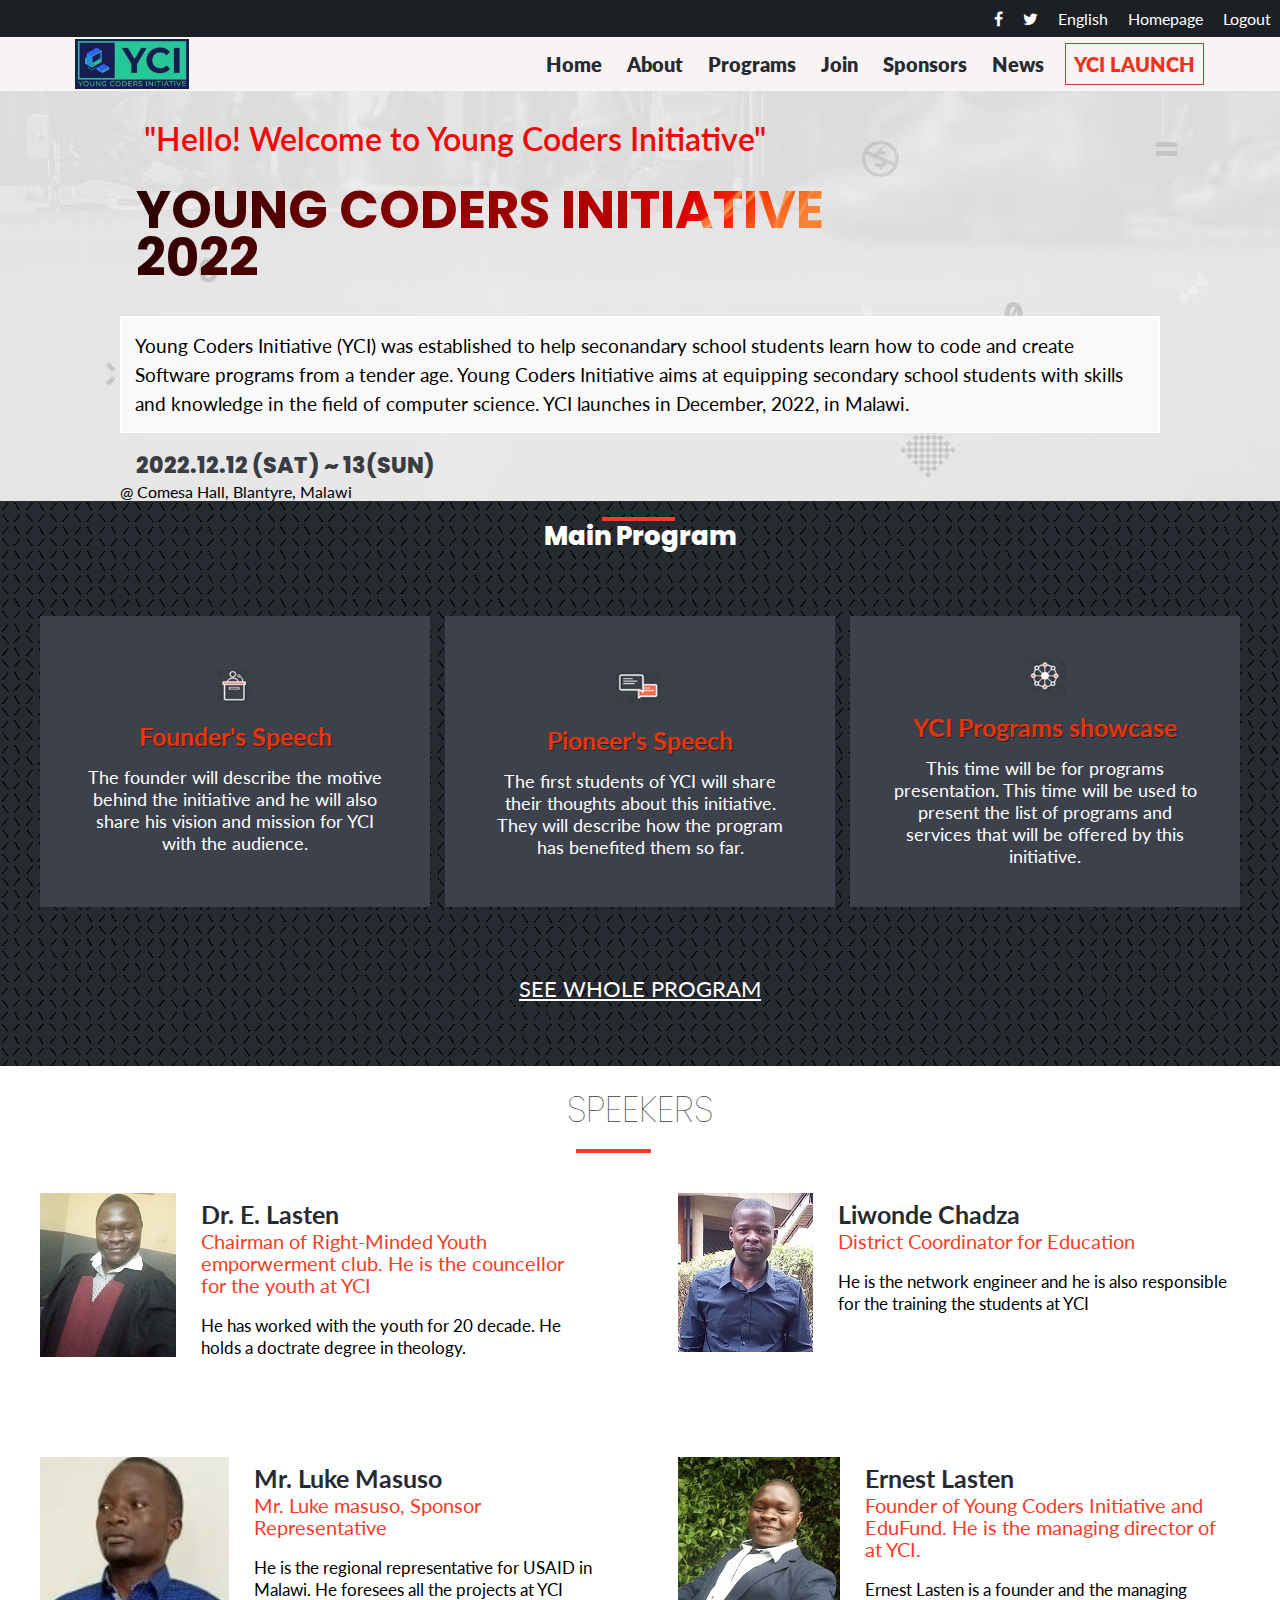
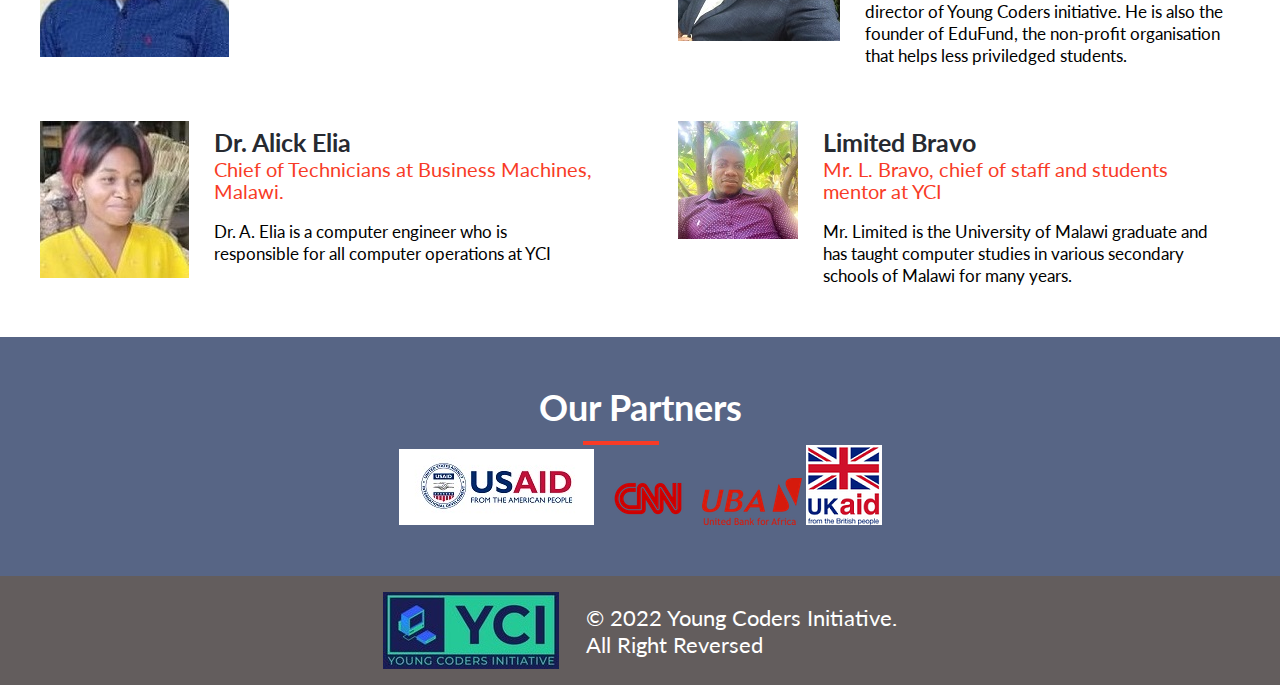
<file: index.html>
<!DOCTYPE html>
<html lang="en">
<head>
  <meta charset="utf-8">
  <meta name="viewport" content="width=device-width, initial-scale=1">
  <link rel="stylesheet" href="https://maxcdn.bootstrapcdn.com/font-awesome/4.4.0/css/font-awesome.min.css">
  <link href="style.css" rel="stylesheet" type="text/css">
  <title>Young Coders Website</title>
</head>
<body>
  <header class="container">
    <nav class="navbar firstnav">
      <a class="navbaritem" href="#">
        <i class="fa fa-facebook fa_custom"></i>
      </a>
      <a class="navbaritem" href="#">
        <i class="fa fa-twitter"></i>
      </a>
      <a class="navbaritem" href="#">English</a>
      <a class="navbaritem" href="index.html">Homepage</a>
      <a class="navbaritem" href="#">Logout</a>
    </nav>
    <nav class="secondnav">
      <div class="YCInavlogo">
        <div class="humburgermenu">
          <span class="iconbar"></span>
          <span class="iconbar"></span>
          <span class="iconbar"></span>
        </div>
        <a id="YCInavlogo" href="index.html">
          <img src="./img/YCI-LOGO2.jpg" alt="Young coders initiative logo">
        </a>
      </div>
      <div class="collapse navbar-collapse" id="navbarmenu">
        <a class="navbarlinks" href="index.html">Home</a>
        <a class="navbarlinks" href="aboutPage.html">About</a>
        <a class="navbarlinks" href="#">Programs</a>
        <a class="navbarlinks" href="#">Join</a>
        <a class="navbarlinks" href="#">Sponsors</a>
        <a class="navbarlinks" href="#">News</a>
        <a href="#"  class="ycilaunch navbarlinks">YCI LAUNCH</a>
      </div>
    </nav>
  </header>
  <section class="main-container">
    <section class="main-section">
      <p class="welcome-note">"Hello! Welcome to Young Coders Initiative"</p>
      <h1 class="YCI-h1">YOUNG CODERS INITIATIVE
        <br>2022<br/>
      </h1>
      <p class="YCI-infor">
        Young Coders Initiative (YCI) was established to help seconandary school students learn 
        how to code and create Software programs from a tender age. Young Coders Initiative 
        aims at equipping secondary school students with skills and knowledge in the field of computer science. 
        YCI launches in December, 2022, in Malawi.
      </p>
      <h2 class="period">2022.12.12 (SAT) ~ 13(SUN)</h2>
      <p class="venue">@ Comesa Hall, Blantyre, Malawi</p>
    </section>
    <section class="programs">
      <h2 class="programs-header">Main Program</h2>
      <div class="row">
        <div class="col-row">
          <img class="presentation" src="./img/lecture.png" alt="Lecture">
          <h3>Founder's Speech</h3>
          <p>The founder will describe the motive behind the initiative and he will also share his vision and mission for YCI with the audience.</p>
        </div>
        <div class="col-row">
          <img class="speech" src="./img/chat.png" alt="icon for chat">
          <h3>Pioneer's Speech</h3>
          <p>The first students of YCI will share their thoughts about this initiative. They will describe how the program has benefited them so far.</p>
        </div>
        <div class="col-row">
          <img src="./img/connect.png" alt="Connect">
          <h3>YCI Programs showcase</h3>
          <p>
            This time will be for programs presentation. This time will be used to present the list of programs and services that will be offered by this initiative. 
          </p>
        </div>
      </div>
      <div class="bcomYCIstudent">
        <button class="bcom-YCI-member" type="button">Join YCI</button>
        <a href="#" class="see-details">SEE WHOLE PROGRAM</a>
      </div>
    </section>
    <section class="speakers-container">
      <h2 class="speakers">SPEEKERS</h2>
      <div class="gridofspeakers">
      </div>
    </section>
  </section>
  <footer>
    <div class="partner">
      <h3 class="footerhd">Our Partners</h3>
      <div>
        <img src="./img/usaid_logo.jpg" alt="USAID logo">
        <img src="./img/Logo-CNN.png" alt="CNN logo">
        <img src="./img/uba-logo.png" alt="UBA logo">
        <img src="./img/ukaid-(1).png" alt="UKAID logo">
      </div>
    </div>
    <div class="footeritems">
      <img class="footerlogo" src="./img/YCI-LOGO2.jpg" alt="YCI Logo">
      <p class="YCItext">&copy; 2022 Young Coders Initiative. <br/> All Right Reversed</p>
    </div>
  </footer>
  <script src="App.js"></script>
</body>
</html>
</file>
<file: style.css>
@import url('https://fonts.googleapis.com/css2?family=Lato:wght@700&display=swap');
@import url('https://fonts.googleapis.com/css2?family=Lato:wght@700&family=Poppins:wght@800&display=swap');

*,
*::before,
*::after {
  margin: 0;
  box-sizing: border-box;
}

#YCInavlogo {
  display: none;
}

#navbarmenu {
  display: none;
}

.firstnav {
  display: none;
  padding: 9px;
  justify-content: flex-end;
  background-color: #1c1f23;
  gap: 20px;
}

.navbaritem {
  color: #fff;
  text-decoration: none;
  transition: 1s;
}

body {
  font-family: 'Lato', sans-serif;
}

.navbaritem:hover {
  transform: scale(1.5);
  color: #f76c39;
}

.secondnav {
  background-color: rgb(249, 244, 244);
}

.humburgermenu {
  padding: 10px;
  width: 90px;
  height: 70px;
}

.iconbar {
  color: #30353f;
  display: block;
  margin: 9px auto;
  height: 9px;
  width: 52px;
  background-color: #282e3b;
}

#navbarmenu.active {
  display: flex;
  align-items: center;
  justify-content: center;
  flex-direction: column;
  gap: 20px;
}

.navbarlinks {
  padding: 5px;
  font-size: 20px;
  font-weight: 800;
  text-decoration: none;
  transition: 1s;
  color: #272a31;
}

.navbarlinks:hover {
  transform: scale(1.2);
  color: #153df1;
}


.YCI-h1:hover {
  animation: shake 0.82s cubic-bezier(.36,.07,.19,.97) both;
  transform: translate3d(0, 0, 0);
  backface-visibility: hidden;
  perspective: 1000px;
}

@keyframes shake {
  10%, 90% {
    transform: translate3d(-1px, 0, 0);
  }
  
  20%, 80% {
    transform: translate3d(2px, 0, 0);
  }

  30%, 50%, 70% {
    transform: translate3d(-4px, 0, 0);
  }

  40%, 60% {
    transform: translate3d(4px, 0, 0);
  }
}

.ycilaunch {
  color: #f0331e;
  padding: 8px;
  margin: 1px;
  border: 1px solid #b44336;
}

.main-section {
  background: #eee;
  background-image: url('./img/landingPage.jpg');
  background-size: cover;
  background-blend-mode: multiply;
}

.welcome-note {
  margin-bottom: 12px;
  color: #f30808;
  font-size: 32px;
  font-weight: 600;
  padding-top: 28px;
  padding-left: 24px;
}

h1 {
  font-family: 'Poppins', sans-serif;
  font-weight: bolder;
  background-image: url(./img/red-background-17.png);
  background-size: cover;
  padding: 16px; 
  -webkit-background-clip: text;
  color: #e44837;
  -webkit-text-fill-color: transparent;
  font-size: 52px;
  line-height: 48px;
}

h2 {
  padding: 16px 16px 0 16px;
  font-size: 36px;
  font-weight: 800;
  font-family: 'Poppins', sans-serif;
  color: #393c42;
}

h3 {
  color: rgb(231, 54, 14);
  font-size: 25px;
  font-weight: 700;
  text-shadow: 1px 1px hsl(0deg 0% 13%);
}

.YCI-infor {
  background-color: #faf9f9;
  border: 1px solid #fff;
  font-size: 19px;
  line-height: 29px;
  margin-top: 18px;
  padding: 14px;
}

.period {
  font-size: 22px;
  color: #393c42;
  padding: 20 15px 115px 15px;
}

.programs {
  background: #272a31;
  background-image: url(./img/main-section.jpg);
  background-size: cover;
  background-blend-mode: darken;
}

.programs-header {
  color: #fff;
  font-size: 26px;
  text-align: center;
  position: relative;
  padding-bottom: 20px;
}

.programs-header::before {
  width: 73px;
  left: 44%;
  content: '';
  position: absolute;
  border: 2px solid #f83b26;
  
}

.row {
  display: grid;
  grid-template-rows: repeat(3, 1fr);
  row-gap: 15px;
  padding: 40px;
}

.col-row {
  display: flex;
  justify-content: center;
  align-items: center;
  gap: 15px;
  background-color: #3c414b;
  padding: 40px;
}

.col-row:hover {
  border: 3px solid #fff;
}

.col-row p {
  color: #fff;
  font-size: 18px;
  text-align: center;
}

.bcomYCIstudent {
  display: flex;
  flex-direction: column;
  justify-content: center;
  align-items: center;
}

.bcom-YCI-member {
  padding: 28px;
  font-size: 22px;
  color: #fff;
  background-color: #f83b26;
  border: none;
  margin-bottom: 36px;
}

.see-details {
  display: none;
}

.speakers {
  text-align: center;
  font-weight: 105;
  position: relative;
  padding-bottom: 16px;
}

.speakers::before {
  content: '';
  position: absolute;
  border: 2px solid #f83b26;
  width: 75px;
  bottom: 0;
  left: 43%;
}

.gridofspeakers {
  display: grid;
  grid-template-rows: repeat(4, 1fr);
  row-gap: 20px;
  padding: 28px;
}

.img-container {
  position: relative;
}

.chess-bg {
  position: absolute;
  background-image: url(./img/chaseboard.png);
  background-size: cover;
  width: 150px;
  height: 150px;
  z-index: -1;
  top: -5%;
  left: -6%;
}

.col {
  display: flex;
  padding: 12px;
  gap: 15px;
  transition: 1s;
}

.col:hover {
  transform: scale(0.9);
}

.aboutspeaker {
  padding: 10px;
  line-height: 22px;
}

.speakername {
  color: #272a31;
  text-shadow: none;
}

.personality {
  color: #f83b26;
  margin-bottom: 19px;
  font-size: 20px;
  padding-top: 5px;
}

.description {
  font-size: 17px;
}

footer {
  display: none;
}

#about-welcome-note {
  text-align: center;
}

.aboutheader {
  text-align: center;
}


.aboutheader:hover {
  animation: shake 0.82s cubic-bezier(.36,.07,.19,.97) both;
  transform: translate3d(0, 0, 0);
  backface-visibility: hidden;
  perspective: 1000px;
  cursor: pointer;
}
  
@keyframes shake {
  10%, 90% {
    transform: translate3d(-1px, 0, 0);
  }
  
  20%, 80% {
    transform: translate3d(2px, 0, 0);
  }

  30%, 50%, 70% {
    transform: translate3d(-4px, 0, 0);
  }

  40%, 60% {
    transform: translate3d(4px, 0, 0);
  }
}

.about-container {
  background: #eee;
  background-image: url('./img/landingPage.jpg');
  background-size: cover;
  background-blend-mode: multiply;
}

.program-description {
  padding: 16px;
  text-align: center;
}

.detail-description {
  line-height: 36px;
  margin-bottom: 42px;
  background-color: #fff;
  padding: 16px;
  box-shadow: 2px 0 1px 2px lightgrey;
}

#email-navbarlinks {
  border-bottom: 2px solid #4b5364;
}

.contacts {
  margin-bottom: 60px;
}

.past-events {
  display: flex;
  justify-content: center;
  align-items: center;
  flex-direction: column;
  background: #fff;
  border-top: 2px solid lightslategray;
}

.past-event-header {
  text-align: center;
  padding-bottom: 18px;
  margin-bottom: 40px;
  position: relative;
}

.past-event-header::before {
  content: '';
  position: absolute;
  border: 2px solid #f83b26;
  width: 60px;
  bottom: 0;
  left: 45%;
}

.info-about-logo {
  max-width: 300px;
  margin: 0 auto;
  margin-bottom: 80px;
  display: flex;
  justify-content: center;
  transition: 1s;
}

.info-about-logo:hover {
  transform: scale(1.2);
}

.past-event-para {
  font-size: 18px;
  margin-bottom: 35px;
  text-align: center;
  max-width: 700px;
}

.event-media {
  display: flex;
  justify-content: center;
  align-items: center;
  gap: 30px;
  flex-direction: column;
  margin-bottom: 48px;
}

.container-20 {
  width: 500px;
  height: 300px;
  background: linear-gradient(rgb(236, 82, 66, 0.7), rgba(236, 82, 66, 0.7)), url('./img/students1.jpeg');
  background-repeat: no-repeat;
  background-size: cover;
  position: relative;
}

.container-21 {
  width: 500px;
  height: 300px;
  background: linear-gradient(rgb(236, 82, 66, 0.7), rgba(236, 82, 66, 0.7)), url('./img/students2.jpg');
  background-repeat: no-repeat;
  background-size: cover;
  position: relative;
}

.text-20,
.text-21 {
  position: absolute;
  top: 50%;
  left: 50%;
  transform: translate(-50%, -50%);
  font-size: 52px;
  color: #fff;
}

.container-20,
.container-21 {
  color: #ec5242;
  transition: 1s;
}

.container-20:hover,
.container-21:hover {
  transform: scale(1.1);
}

#about-footer {
  display: block;
}

.partner {
  display: flex;
  flex-direction: column;
  justify-content: center;
  align-items: center;
  background-color: #576585;
  padding: 48px;
}

.footerhd {
  color: #fff;
  font-size: 36px;
  text-shadow: none;
  padding-bottom: 16px;
  position: relative;
}

.footerhd::before {
  width: 76px;
  bottom: 0;
  content: '';
  position: absolute;
  border: 2px solid #f83b26;
  left: 22%;
}

.partner-logo img {
  padding: 16px;
}

.footeritems p {
  padding-left: 12px;
}

.footeritems { 
  background-color: rgb(99, 93, 93);
  display: flex;
  justify-content: center;
  align-items: center;
  gap: 15px;
  padding: 16px;
}

.footerlogo:hover {
  animation: shake 0.82s cubic-bezier(.36,.07,.19,.97) both;
  transform: translate3d(0, 0, 0);
  backface-visibility: hidden;
  perspective: 1000px;
  cursor: pointer;
}

@keyframes shake {
  10%, 90% {
    transform: translate3d(-1px, 0, 0);
  }
  
  20%, 80% {
    transform: translate3d(2px, 0, 0);
  }

  30%, 50%, 70% {
    transform: translate3d(-4px, 0, 0);
  }

  40%, 60% {
    transform: translate3d(4px, 0, 0);
  }
}

@media only screen and (max-width: 430px) {
  .col-row {
    flex-direction: column;
    justify-content: center;
    align-items: center;
  }

  .col {
    flex-direction: column;
    justify-content: center;
    align-items: center;
  }
}

@media (min-width: 768px) {
  .humburgermenu {
    display: none;
  }

  #navbarmenu {
    display: flex;
    align-items: center;
    justify-content: flex-end;
    gap: 15px;
  }

  .firstnav {
    display: flex;
  }

  .secondnav {
    display: flex;
    justify-content: space-between;
    padding: 2px 75px;
  }

  #YCInavlogo {
    display: flex;
    width: 80px;
    height: 50px;
  }

  #YCInavlogo:hover {
    animation: shake 0.82s cubic-bezier(.36,.07,.19,.97) both;
    transform: translate3d(0, 0, 0);
    backface-visibility: hidden;
    perspective: 1000px;
  }
  
  @keyframes shake {
    10%, 90% {
      transform: translate3d(-1px, 0, 0);
    }
    
    20%, 80% {
      transform: translate3d(2px, 0, 0);
    }
  
    30%, 50%, 70% {
      transform: translate3d(-4px, 0, 0);
    }
  
    40%, 60% {
      transform: translate3d(4px, 0, 0);
    }
  }

  #navbarmenu:active {
      text-decoration: underline;
  }

  .main-section {
    padding-left: 120px;
    padding-right: 120px;
  }

  .programs-header::before {
    left: 47%;
  }

  .row {
    display: grid;
    grid-template-columns: repeat(3, 1fr);
    grid-template-rows: 1fr;
    column-gap: 15px;
    padding: 40px;
  }

  .col-row {
    flex-direction: column;
    text-align: center;
  }

  .bcom-YCI-member {
    display: none;
  }

  .see-details {
    display: flex;
    padding: 28px;
    font-size: 22px;
    color: #fff;
    margin-bottom: 36px;
  }

  .speakers::before {
    left: 45%;
  }

  .gridofspeakers {
    display: grid;
    grid-template-columns: repeat(2, 1fr);
    grid-template-rows: repeat(2, 1fr);
    row-gap: 20px;
    column-gap: 52px;
    padding: 28px;
  }

  .col:hover {
    transform: scale(1.1);
  }

  footer {
    display: block;
  }

  .YCItext {
    font-size: 22px;
    color: #fff;
  }

  .program-description {
    display: flex;
    flex-direction: column;
    justify-content: center;
    align-items: center;
  }

  .detail-description {
    max-width: 49rem;
  }

  .event-media {
    flex-direction: row;
    gap: 50px;
  }

  #partners {
    display: none;
  }

  #about-flac {
    background-color: #272a31;
    color: #fff;
  }
}
</file>
